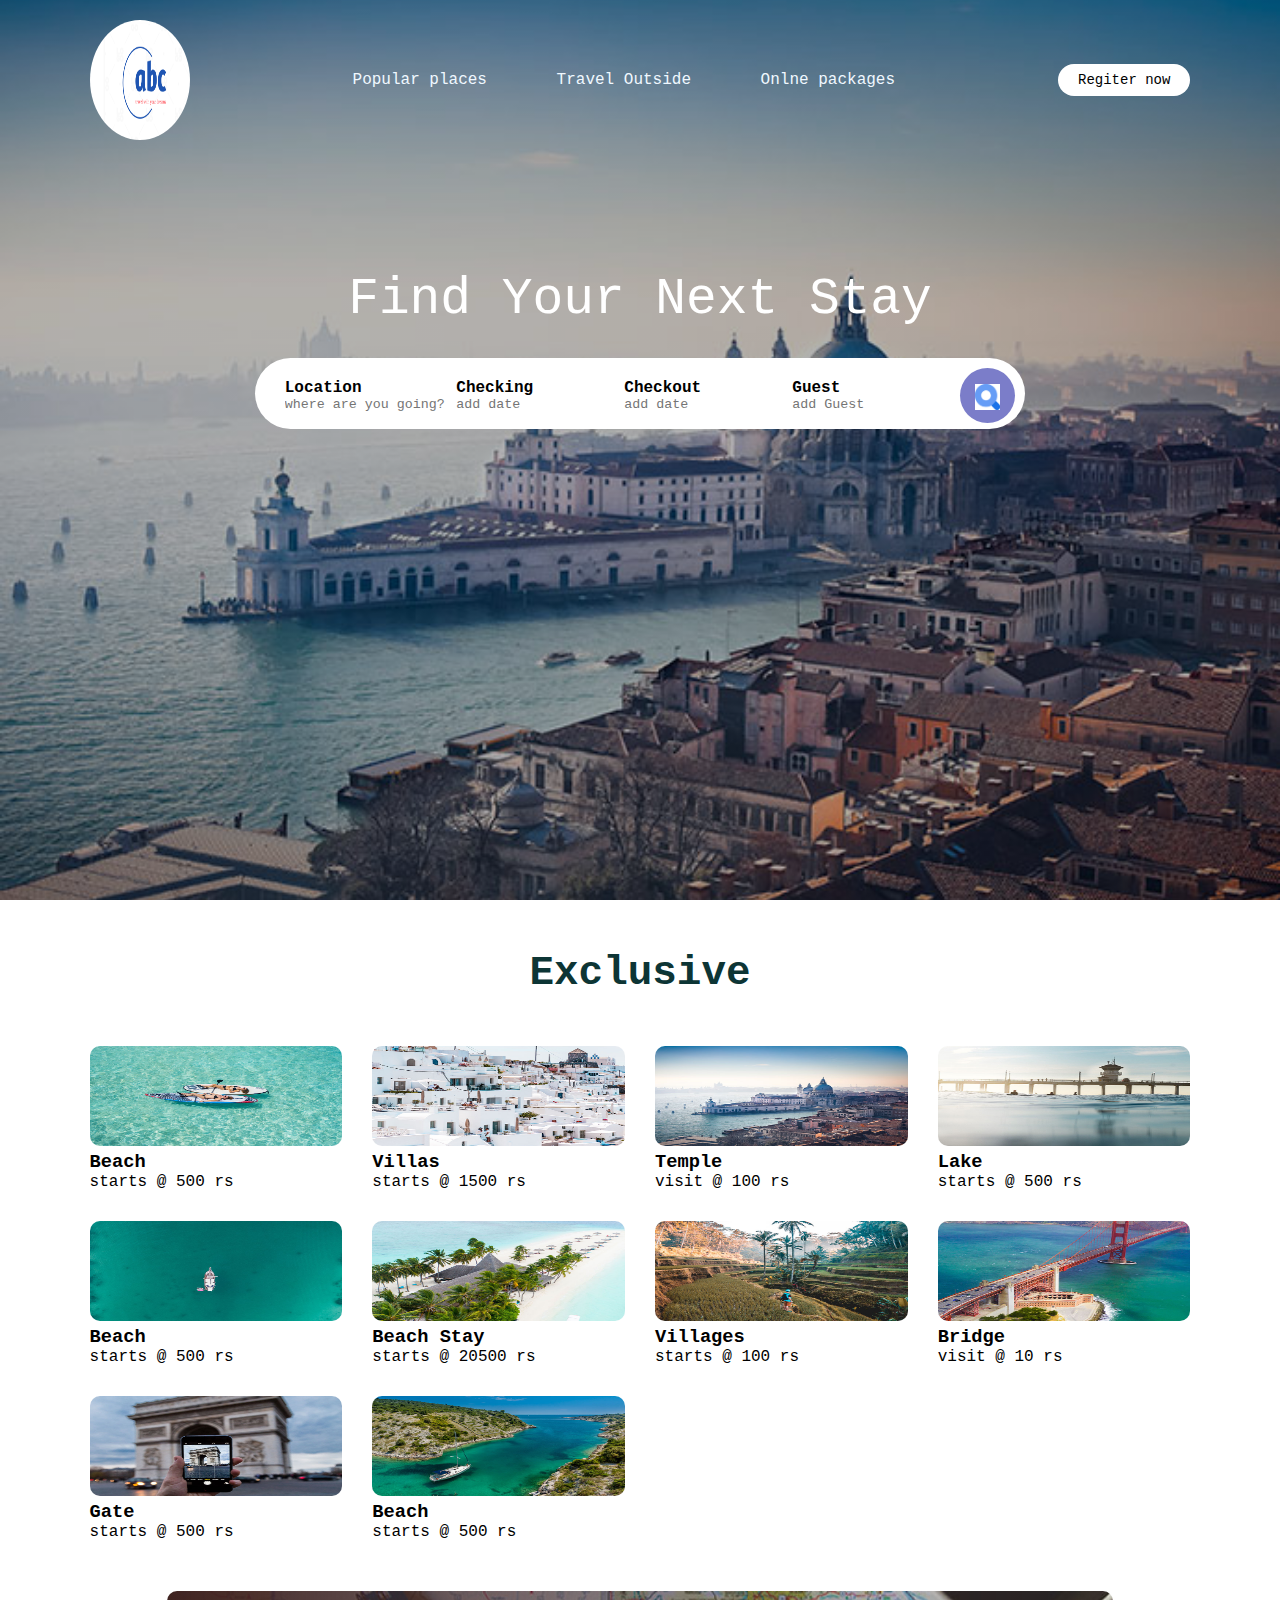
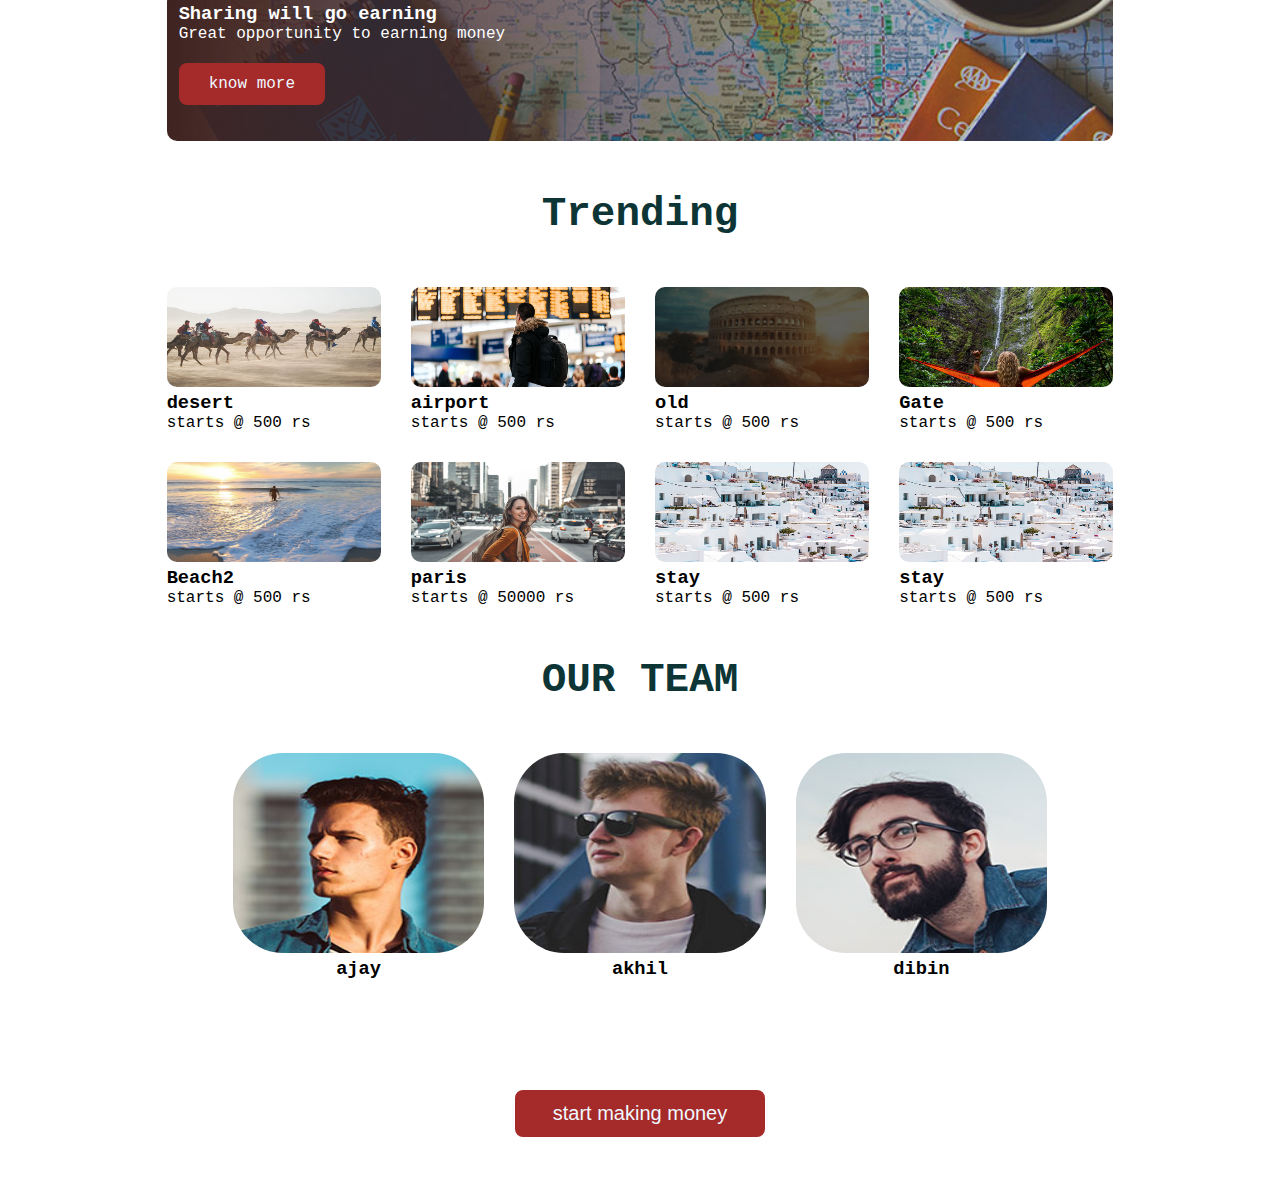
<file: index.html>
<!DOCTYPE html>
<html lang="en">
<head>
    <meta charset="UTF-8">
    <meta http-equiv="X-UA-Compatible" content="IE=edge">
    <meta name="viewport" content="width=device-width, initial-scale=1.0">
    <title>e com</title>
    <link rel="stylesheet" href="style.css">
</head>
<body>
    <div class="header">
        <nav>
            <img src="images/Screenshot (362).png" class="logo">
            <ul class="nav-links">
                <li><a href="#">Popular places</a></li>
                <li><a href="#">Travel Outside</a></li>
                <li><a href="#">Onlne packages</a></li>
            </ul>
            <a href="#" class="register-btn">Regiter now</a>
        </nav>
        <div class="container">
            <h1>Find Your Next Stay</h1>
            <div class="search-bar">
                <form>
                    <div class="location-input">
                        <label>
                            Location
                        </label>
                        <input type="text" placeholder="where are you going?">
                    </div>
                    <div>
                        <label>
                            Checking
                        </label>
                        <input type="text" placeholder="add date">
                    </div>
                    <div>
                        <label>
                            Checkout
                        </label>
                        <input type="text" placeholder="add date">
                    </div>
                    <div>
                        <label>
                            Guest
                        </label>
                        <input type="text" placeholder="add Guest">
                    </div>
                    <button type="submit" ><img src="images/download (1).png"></button>
                </form>
            </div>
        </div>

    </div>
    <div class="container">
        <h2 class="sub-title">Exclusive</h2> 
        <div class="exclusive">
            <div>
                <img src="images/destination_5.jpg">
                <span>
                    <h3>Beach</h3>
                    <p>starts @ 500 rs</p>
                </span>
            </div>
            <div>
                <img src="images/destination_6.jpg">
                <span>
                    <h3>Villas</h3>
                    <p>starts @ 1500 rs</p>
                </span>
            </div>
            <div>
                <img src="images/destination_7.jpg">
                <span>
                    <h3>Temple</h3>
                    <p>visit @ 100 rs</p>
                </span>
            </div>
            <div>
                <img src="images/destination_8.jpg">
                <span>
                    <h3>Lake</h3>
                    <p>starts @ 500 rs</p>
                </span>
            </div>
            <div>
                <img src="images/destination_9.jpg">
                <span>
                    <h3>Beach</h3>
                    <p>starts @ 500 rs</p>
                </span>
            </div>
            <div>
                <img src="images/destination_1.jpg">
                <span>
                    <h3>Beach Stay</h3>
                    <p>starts @ 20500 rs</p>
                </span>
            </div>
            <div>
                <img src="images/destination_2.jpg">
                <span>
                    <h3>Villages</h3>
                    <p>starts @ 100 rs</p>
                </span>
            </div>
            <div>
                <img src="images/destination_3.jpg">
                <span>
                    <h3>Bridge</h3>
                    <p>visit @ 10 rs</p>
                </span>
            </div>
            <div>
                <img src="images/destination_4.jpg">
                <span>
                    <h3>Gate</h3>
                    <p>starts @ 500 rs</p>
                </span>
            </div>
            <div>
                <img src="images/news_3.jpg">
                <span>
                    <h3>Beach</h3>
                    <p>starts @ 500 rs</p>
                </span>
        </div> 
        <!-- <h2 class="sub-title">Trending</h2>
        <div class="trending">
            <div>
                <img src="images/news_1.jpg">
                <span>
                    <h3>Gate</h3>
                    <p>starts @ 500 rs</p>
                </span>
            </div>
            <div>
                <img src="images/news_5.jpg">
                <span>
                    <h3>Gate</h3>
                    <p>starts @ 500 rs</p>
                </span>
            </div>
            <div>
                <img src="images/why.jpg">
                <span>
                    <h3>Gate</h3>
                    <p>starts @ 500 rs</p>
                </span>
            </div>
            <div>
                <img src="images/why2.jpg">
                <span>
                    <h3>Gate</h3>
                    <p>starts @ 500 rs</p>
                </span>
            </div>
            <div>
                <img src="images/intro.png">
                <span>
                    <h3>Gate</h3>
                    <p>starts @ 500 rs</p>
                </span>
            </div>

        </div> -->
      
    
    
        
            
    </div>
    <div class="container">
        <div class="cta">
            <h3> Sharing will go earning</h3>
            <p>Great opportunity to earning money </p>
            <a href="#" class="cta-btn" style="color: aliceblue;">know more</a>
        </div>
    </div>
    <div class="container">
        <h2 class="sub-title">Trending</h2>
        <div class="trending">
            <div>
                <img src="images/news_1.jpg">
                <span>
                    <h3>desert</h3>
                    <p>starts @ 500 rs</p>
                </span>
            </div>
            <div>
                <img src="images/news_5.jpg">
                <span>
                    <h3>airport</h3>
                    <p>starts @ 500 rs</p>
                </span>
            </div>
            <div>
                <img src="images/why.jpg">
                <span>
                    <h3>old</h3>
                    <p>starts @ 500 rs</p>
                </span>
            </div>
            <div>
                <img src="images/why_2.jpg">
                <span>
                    <h3>Gate</h3>
                    <p>starts @ 500 rs</p>
                </span>
            </div>
            <div>
                <img src="images/travello.jpg">
                <span>
                    <h3>Beach2</h3>
                    <p>starts @ 500 rs</p>
                </span>
            </div>
            <div>
                <img src="images/why_3.jpg">
                <span>
                    <h3>paris</h3>
                    <p>starts @ 50000 rs</p>
                </span>
            </div>
            <div>
                <img src="images/destination_6.jpg">
                <span>
                    <h3>stay</h3>
                    <p>starts @ 500 rs</p>
                </span>
            </div>
            <div>
                <img src="images/destination_6.jpg">
                <span>
                    <h3>stay</h3>
                    <p>starts @ 500 rs</p>
                </span>
            </div>
        
    
    </div>
    <div class="container">
        <h1 class="sub-title">OUR TEAM</h1>

        <div class="team">
            <div>
                <img src="images/team_4.jpg">
                <span>
                    <h3>ajay</h3>
                </span>
            </div>
            <div>
                <img src="images/team_3.jpg">
                <span>
                    <h3>akhil</h3>
                </span>
            </div>
            <div>
                <img src="images/team_2.jpg">
                <span>
                    <h3>dibin</h3>
                </span>
            </div>
           
        
        </div>
    
    </div>
    <div class="start-btn">
        <a href="#" class="start-btn-name">start making money</a>

    </div>
    

  
    
      
</body>


</html>
</file>
<file: style.css>
*{
    margin: 0;
    padding: 0%;
    box-sizing: border-box;
    font-family: 'Courier New', Courier, monospace;
}
.header{
    min-height: 100vh;
    width: 100%;
    background-image: linear-gradient(rgba(0,0,0,0.3),rgba(0,0,0,0.3)),url(images/destination_7.jpg);
    background-size: cover;
    background-position: center;
}
nav{
    display: flex;
    align-items: center;
    justify-content: space-between;
    padding: 20px 7%;
}
.logo{
    width: 100px;
    height: 120px;
    cursor: pointer;
    border-radius: 50%;
}

.nav-links li{
    list-style: none;
    display: inline-block;
    margin: 10px 30px;
    


}
.nav-links :hover{
    background-color: rgb(218, 150, 48)
    

}

.nav-links li a{
    text-decoration: none;
    color: aliceblue;
}
.register-btn{
    background: #fff;
    color: #000;
    padding: 8px 20px;
    border-radius: 20px;
    text-decoration: none;
    font-size: 14px;
}
.register-btn:hover{
    background-color: blue;
}
.container{
    padding: 0 7%;
}
.header h1{
    font-size: 4vw;
    font-weight: 400;
    color: #fff;
    text-align: center;
    padding-top: 10%;
}
.search-bar{
    background: #fff;
    width: 70%;
    margin: 30px auto;
    padding: 10px 10px 6px 30px;
    border-radius: 50px;
}

.search-bar form{
    display: flex;
    align-items: center;
    flex-wrap: wrap;

}
.search-bar form input{
    display: block;
    border: 0;
    outline: none;
    background: transparent;
}
.search-bar form button{
    background: rgb(123, 125, 201);
    width: 55px;
    height: 55px;
    border-radius: 50%;
    border: 0;
    outline: none;
    cursor: pointer;
}
.search-bar form button:hover{
    background-color: blue;
}
.search-bar form button img{
    width: 25px;
    margin-top: 7px;
}
.location-input{
    flex: 1;

}
.search-bar form label{
    font-weight: 600;

}
.sub-title{
    margin: 50px 20px;
    font-size: 3.2vw;
    font-weight: 1500;
    color: rgb(13, 53, 53);
    text-align: center;
}
.exclusive {
    display: grid;
    grid-template-columns: repeat(auto-fit,minmax(200px,1fr));
    grid-gap: 30px;
    
    
}
.exclusive div img{
    width: 100%;
    border-radius: 10px;
    height: 100px;
}
/* Trending layout */

.trending {
    display: grid;
    grid-template-columns: repeat(auto-fit,minmax(200px,1fr));
    grid-gap: 30px;
    
}
.trending div img{
    width: 100%;
    border-radius: 10px;
    height: 100px;
}

/* cta */
.cta{
    background-image: linear-gradient(to right,#3f2321,transparent),url(images/news_6.jpg);
    background-size: cover;
    border-radius: 10px;
    padding: 12px;
    height: 150px;
    width: 100%;
    margin-top: 50px;
    color:#fff
}
.cta-btn{
    text-decoration: none;
    padding: 12px 30px;
    border-radius: 8px;
    margin-top: 20px;
    display: inline-block;
    background-color: brown;
    
}
.team {
    display: grid;
    grid-template-columns: repeat(auto-fit,minmax(200px,1fr));
    grid-gap: 30px;
    padding-bottom: 50px;
    text-align: center;
}
.team div img{
    width: 100%;
    border-radius: 50px; 
    height: 200px;
}
.start-btn{
    text-decoration: none;
    padding: 12px;
    border-radius: 8px;
    margin-top: 20px;
    display: block;
    background-color: brown;
    color:#fff;
    text-align: center;
    margin: 60px auto;
    width: 250px;
}
.start-btn-name{
    color: aliceblue;
    text-decoration: none;
    font-family: 'Franklin Gothic Medium', 'Arial Narrow', Arial, sans-serif;
    font-size: 20px;

}
/* for small screen */
@media only screen and(max-width:700px){
    .logo{
        position: fixed;
        top: 4%;
        left: 7%;

    }
    .nav{
        position: fixed;
        top: 0;
        z-index: 100;
        display: inline-block;
        width: 100%;
        padding: 100px 7% 0;
        background: #3f2321;
        color: #fff;
        text-align: right;
    } 
    nav .nav-links{
        margin: 10px;
        display: block;

    }
}
</file>
